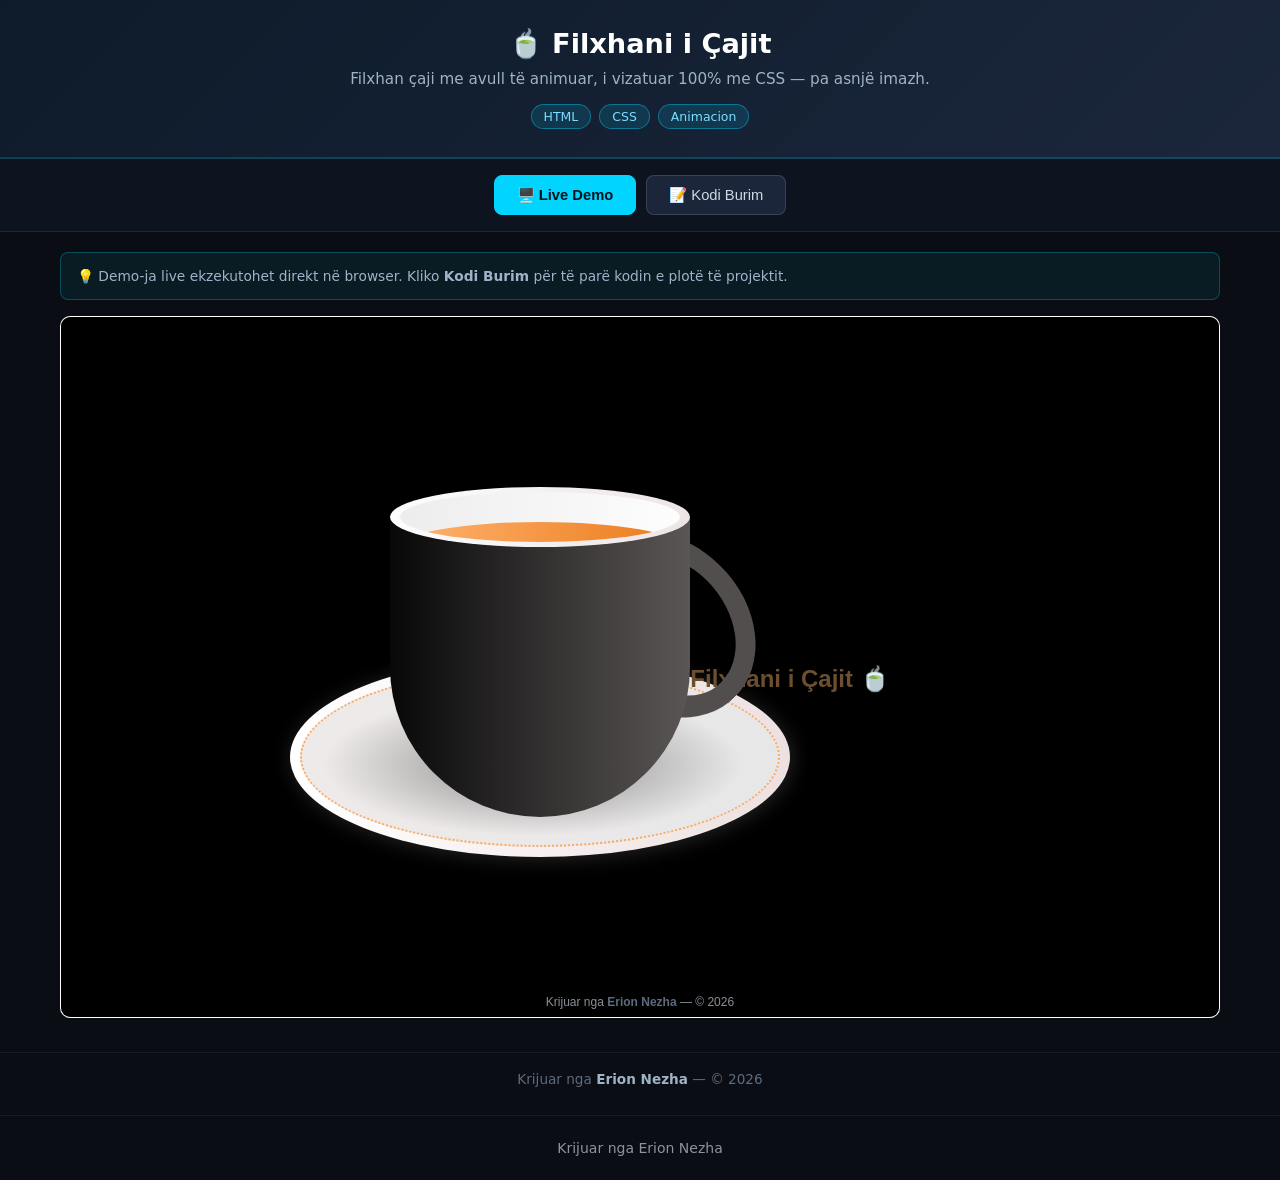
<file: index.html>
<!-- Created by Erion Nezha — © 2026 All rights reserved -->
<!DOCTYPE html>
<html lang="sq">
<head>
<meta charset="UTF-8">
<meta name="viewport" content="width=device-width, initial-scale=1.0">
<title>Filxhani i Çajit — Erion Nezha</title>
<style>
*{box-sizing:border-box;margin:0;padding:0}
body{background:#0a0e14;color:#e6e6e6;font-family:'Segoe UI',system-ui,sans-serif;min-height:100vh;display:flex;flex-direction:column}
header.top{background:linear-gradient(135deg,#0d1b2a,#1b263b);padding:28px 20px;text-align:center;border-bottom:2px solid #00d4ff33}
header.top h1{font-size:1.7rem;color:#fff;margin-bottom:8px}
header.top p{color:#9fb3c8;max-width:760px;margin:0 auto 12px;line-height:1.55;font-size:.95rem}
.badges{display:flex;gap:8px;justify-content:center;flex-wrap:wrap}
.badge{background:#00d4ff22;border:1px solid #00d4ff66;color:#7fdbff;padding:4px 12px;border-radius:20px;font-size:.78rem}
.tabs{display:flex;gap:10px;justify-content:center;padding:16px;background:#0d1420;border-bottom:1px solid #ffffff14}
.tabs button{background:#1b263b;color:#cfd8e3;border:1px solid #ffffff22;padding:10px 22px;border-radius:8px;cursor:pointer;font-size:.92rem;transition:.2s}
.tabs button.active,.tabs button:hover{background:#00d4ff;color:#04121a;border-color:#00d4ff;font-weight:600}
main{flex:1;padding:20px;max-width:1200px;width:100%;margin:0 auto}
.panel{display:none}
.panel.active{display:block}
iframe.demo{width:100%;height:78vh;border:1px solid #ffffff22;border-radius:10px;background:#fff}
.codewrap{display:flex;gap:0;border:1px solid #ffffff22;border-radius:10px;overflow:hidden;height:78vh;background:#0d1117}
.tree{width:250px;min-width:200px;background:#0d1420;border-right:1px solid #ffffff14;overflow-y:auto;padding:12px;font-size:.82rem}
.tree .tfile{padding:5px 8px;border-radius:5px;cursor:pointer;color:#9fb3c8;white-space:nowrap;overflow:hidden;text-overflow:ellipsis}
.tree .tfile:hover{background:#ffffff10;color:#fff}
.tree .tfile.active{background:#00d4ff26;color:#7fdbff}
.tree .tdir{color:#5c6b7f;font-weight:600;margin-top:8px;font-size:.75rem;text-transform:uppercase;letter-spacing:.5px}
.codeview{flex:1;overflow:auto;padding:0;position:relative}
.codeview pre{padding:16px;font-family:'Consolas','Fira Code',monospace;font-size:.82rem;line-height:1.6;color:#d6deeb;white-space:pre}
.codeview .lineno{color:#4a5568;user-select:none;margin-right:12px;display:inline-block;width:32px;text-align:right}
.codeview img.preview{max-width:100%;padding:20px}
.cbar{display:flex;gap:8px;align-items:center;padding:10px 14px;background:#0d1420;border-bottom:1px solid #ffffff14;font-size:.82rem;color:#9fb3c8;overflow-x:auto}
.ctab{padding:6px 14px;border-radius:6px;cursor:pointer;white-space:nowrap;border:1px solid transparent}
.ctab:hover{background:#ffffff10}
.ctab.active{background:#00d4ff26;color:#7fdbff;border-color:#00d4ff55}
footer{text-align:center;padding:18px;color:#5c6b7f;font-size:.85rem;border-top:1px solid #ffffff10;margin-top:10px}
footer strong{color:#9fb3c8}
.term{background:#05070a;border:1px solid #00ff8833;border-radius:10px;overflow:hidden;height:78vh;display:flex;flex-direction:column}
.term-head{background:#0d1420;padding:10px 14px;display:flex;align-items:center;gap:8px;border-bottom:1px solid #ffffff14}
.dot{width:12px;height:12px;border-radius:50%}
.term-title{color:#9fb3c8;font-size:.82rem;margin-left:6px;flex:1}
.replay{background:#00ff8822;border:1px solid #00ff8866;color:#7dffb0;padding:5px 14px;border-radius:6px;cursor:pointer;font-size:.8rem}
.replay:hover{background:#00ff8844}
#term-body{flex:1;overflow-y:auto;padding:16px;font-family:'Consolas',monospace;font-size:.88rem;line-height:1.7;color:#33ff88;white-space:pre-wrap;word-break:break-word}
#term-body .inp{color:#ffd75c}
#term-body .dim{color:#4a6b57}
.cursor{display:inline-block;width:9px;height:17px;background:#33ff88;vertical-align:-3px;animation:blink 1s infinite}
@keyframes blink{50%{opacity:0}}
.split{display:grid;grid-template-columns:1fr 1fr;gap:16px}
.split .term,.split .codewrap{height:78vh}
@media(max-width:860px){.split{grid-template-columns:1fr}.codewrap{flex-direction:column}.tree{width:100%;max-height:150px;border-right:none;border-bottom:1px solid #ffffff14}}
.kw{color:#ff7edb}.st{color:#ffd75c}.cm{color:#5c6b7f;font-style:italic}.fn{color:#7fdbff}.nm{color:#f78c6c}
.note{background:#00d4ff12;border:1px solid #00d4ff44;border-radius:8px;padding:12px 16px;margin-bottom:16px;font-size:.86rem;color:#9fb3c8;line-height:1.6}
</style>
</head>
<body>
<header class="top">
<h1>🍵 Filxhani i Çajit</h1>
<p>Filxhan çaji me avull të animuar, i vizatuar 100% me CSS — pa asnjë imazh.</p>
<div class="badges"><span class="badge">HTML</span><span class="badge">CSS</span><span class="badge">Animacion</span></div>
</header>
<div class="tabs">
<button class="active" onclick="show('demo',this)">🖥️ Live Demo</button>
<button onclick="show('code',this)">📝 Kodi Burim</button>
</div>
<main>
<div class="note">💡 Demo-ja live ekzekutohet direkt në browser. Kliko <strong>Kodi Burim</strong> për të parë kodin e plotë të projektit.</div>
<div id="p-demo" class="panel active"><iframe class="demo" src="demo/index.html" title="Live demo"></iframe></div>
<div id="p-code" class="panel"><div class="codewrap">
<aside class="tree" id="tree"></aside>
<div class="codeview"><div class="cbar" id="cbar"></div><div id="codebox"><pre></pre></div></div>
</div></div>
</main>
<footer>Krijuar nga <strong>Erion Nezha</strong> — © 2026</footer>
<script>
const TREE={"dirs": [], "files": ["index.html", "style.css"]};
const CODEDIR="demo";
const IMG=/\.(png|jpe?g|gif|svg|webp|ico|bmp)$/i;
function show(id,btn){document.querySelectorAll('.panel').forEach(p=>p.classList.remove('active'));document.getElementById('p-'+id).classList.add('active');document.querySelectorAll('.tabs button').forEach(b=>b.classList.remove('active'));btn.classList.add('active');}
function buildTree(){
  const t=document.getElementById('tree');let html='';
  const walk=(node,prefix)=>{node.dirs.forEach(d=>{html+='<div class="tdir">📁 '+prefix+d.name+'</div>';walk(d,prefix+d.name+'/');});node.files.forEach(f=>{html+='<div class="tfile" data-p="'+prefix+f+'">📄 '+f+'</div>';});};
  walk(TREE,'');t.innerHTML=html;
  t.querySelectorAll('.tfile').forEach(el=>el.onclick=()=>openFile(el.dataset.p,el));
  const first=t.querySelector('.tfile');if(first)openFile(first.dataset.p,first);
}
async function openFile(path,el){
  document.querySelectorAll('.tfile').forEach(e=>e.classList.remove('active'));el.classList.add('active');
  document.getElementById('cbar').textContent=path;
  const box=document.getElementById('codebox');
  if(IMG.test(path)){box.innerHTML='<img class="preview" src="'+CODEDIR+'/'+path+'">';return;}
  try{const r=await fetch(CODEDIR+'/'+path);const txt=await r.text();
    box.innerHTML='<pre>'+hl(txt,path.split('.').pop())+'</pre>';
  }catch(e){box.innerHTML='<pre>Deshtoi leximi i file-it.</pre>';}
}

function hl(code,lang){
  const esc=s=>s.replace(/&/g,'&amp;').replace(/</g,'&lt;').replace(/>/g,'&gt;');
  const tok=/(\/\/[^\n]*|\/\*[\s\S]*?\*\/|#[^\n]*|<!--[\s\S]*?-->)|("[^"\n]*"|'[^'\n]*')|\b(import|from|as|def|return|if|elif|else|for|while|in|not|and|or|class|try|except|finally|with|lambda|pass|break|continue|print|public|private|protected|static|void|int|float|double|char|long|short|boolean|new|this|null|true|false|extends|implements|package|throws|struct|include|switch|case|default|do|sizeof|typedef|const|unsigned|using|namespace|cin|cout|endl|int main|string|System|out|println|var|let|function|=>)\b|\b(\d+(\.\d+)?)\b/g;
  let out='',last=0,m;
  while((m=tok.exec(code))!==null){
    out+=esc(code.slice(last,m.index));
    const cls=m[1]?'cm':m[2]?'st':m[3]?'kw':'nm';
    out+='<span class="'+cls+'">'+esc(m[0])+'</span>';
    last=m.index+m[0].length;
  }
  out+=esc(code.slice(last));
  return out.split('\n').map((l,i)=>'<span class="lineno">'+(i+1)+'</span>'+(l||' ')).join('\n');
}

buildTree();
</script>
<footer style="text-align:center;padding:24px 16px;color:#8b949e;font-family:system-ui,sans-serif;font-size:14px;">Krijuar nga Erion Nezha</footer>
</body>
</html>
</file>
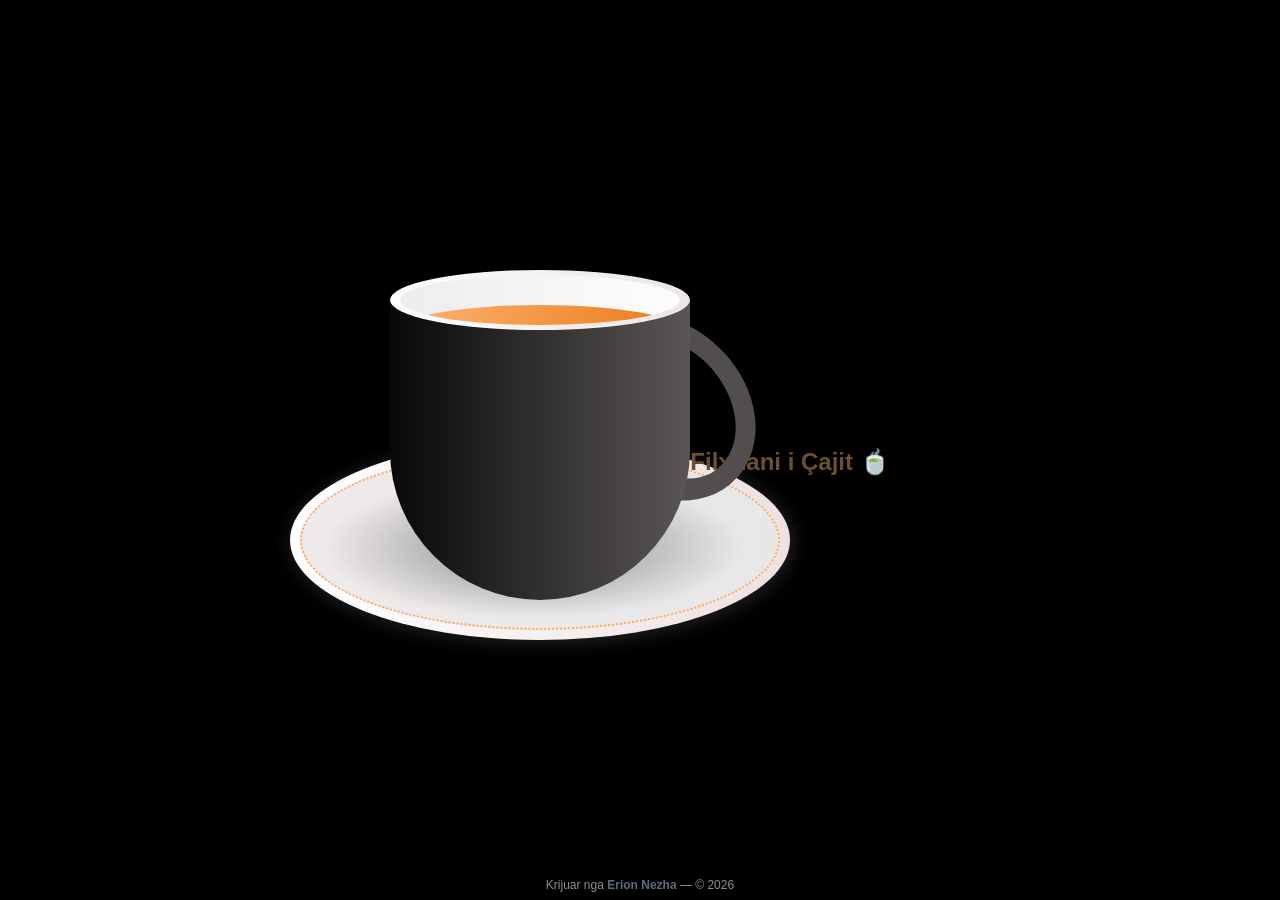
<file: demo/index.html>
<!-- Created by Erion Nezha — © 2026 All rights reserved -->
<!DOCTYPE html>
<html lang="sq">
<head>
<meta charset="UTF-8">
<meta name="viewport" content="width=device-width, initial-scale=1.0">
<title>Filxhani i Çajit — Art me CSS</title>
<link rel="stylesheet" href="style.css">
</head>
<body>
<div class="tea-cup-container">
        <div class="cup-handle"></div>
      
        <div class="tea-cup">
          <div class="top-shape">
      
            <div class="tea-smoke">
              <span style="--i:1;"></span>
              <span style="--i:9;"></span>
              <span style="--i:4;"></span>
              <span style="--i:5;"></span>
              <span style="--i:3;"></span>
              <span style="--i:8;"></span>
              <span style="--i:2;"></span>
              <span style="--i:7;"></span>
              <span style="--i:6;"></span>
              <span style="--i:10;"></span>
            </div>
      
            <div class="circle">
              <div class="tea"></div>
            </div>
          </div>
        </div>
      
        <div class="cup-platte"></div>
      </div>
<h2 class="tea-title">Filxhani i Çajit 🍵</h2>
<footer class="credit">Krijuar nga <strong>Erion Nezha</strong> — © 2026</footer>
</body>
</html>
</file>
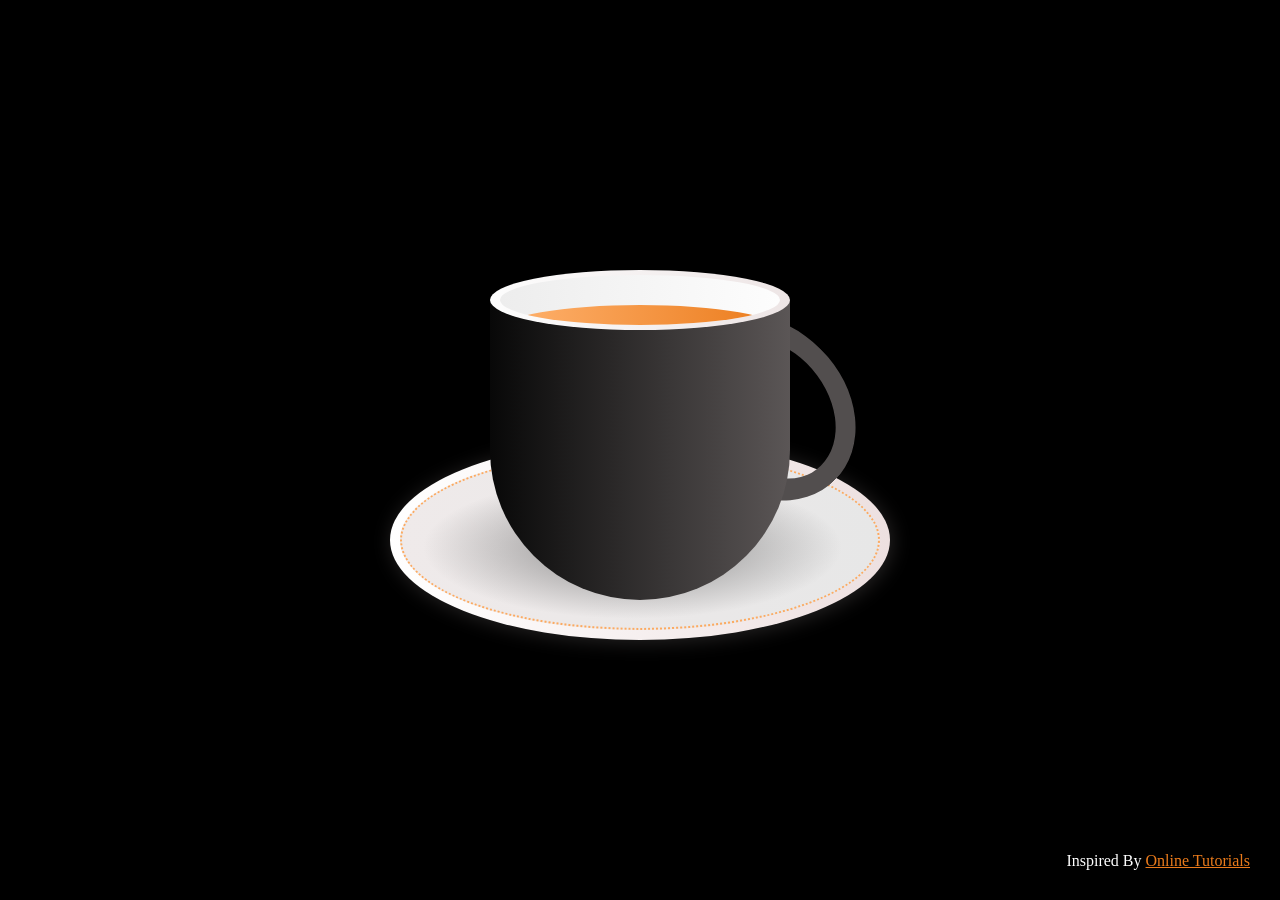
<file: original/index.html>
<!DOCTYPE html>
<html lang="en">
<head>
    <meta charset="UTF-8">
    <meta name="viewport" content="width=device-width, initial-scale=1.0">
    <title>Tea Cup With HTML & CSS</title>
    <link rel="stylesheet" href="style.css">
</head>
<body>
    <div class="tea-cup-container">
        <div class="cup-handle"></div>
      
        <div class="tea-cup">
          <div class="top-shape">
      
            <div class="tea-smoke">
              <span style="--i:1;"></span>
              <span style="--i:9;"></span>
              <span style="--i:4;"></span>
              <span style="--i:5;"></span>
              <span style="--i:3;"></span>
              <span style="--i:8;"></span>
              <span style="--i:2;"></span>
              <span style="--i:7;"></span>
              <span style="--i:6;"></span>
              <span style="--i:10;"></span>
            </div>
      
            <div class="circle">
              <div class="tea"></div>
            </div>
          </div>
        </div>
      
        <div class="cup-platte"></div>
      </div>
      
      
      <!-- Inspired By -->
      <div class="inspired-text">Inspired By <a href="https://www.youtube.com/watch?v=_jOqYe0eFqY" target="_blank">Online Tutorials</a> 
      </div>
</body>
</html>
</file>
<file: demo/style.css>
* {
    margin: 0;
    padding: 0;
  }
  body {
    background: #000000;
    display: flex;
    justify-content: center;
    align-items: center;
    width: 100%;
    min-height: 100vh;
  }
  .tea-cup-container {
    position: relative;
  }
  .tea-cup {
    position: relative;
    width: 300px;
    height: 300px;
    background: linear-gradient(to right, #080808, #5b5656);
    border-bottom-left-radius: 50%;
    border-bottom-right-radius: 50%;
  }
  .cup-handle {
    position: absolute;
    top: 25px;
    right: -75px;
    height: 120px;
    width: 160px;
    border-radius: 50%;
    border: 20px solid #524e4e;
    border-left: 25px solid transparent;
    border-bottom: 25px solid transparent;
    transform: rotate(45deg);
  }
  .top-shape {
    position: absolute;
    top: -30px;
    left: 0;
    height: 60px;
    width: 100%;
    background: linear-gradient(to right, #fdfdfd, #ede5e5);
    border-radius: 50%;
  }
  .circle {
    position: absolute;
    top: 5px;
    left: 10px;
    height: 50px;
    width: calc(100% - 20px);
    background: linear-gradient(to left, #fdfdfd, #ededed);
    border-radius: 50%;
    overflow: hidden;
  }
  .tea {
    position: absolute;
    bottom: -30px;
    left: 0;
    background: linear-gradient(to left, #eb7b1b, #ffb370);
    height: 100%;
    width: 100%;
    border-radius: 50%;
    animation: tea-move 3s linear infinite alternate;
  }
  @keyframes tea-move {
    0% {
      transform: scale(0, 0);
    }
    20% {
      transform: scale(1.1, 1.1);
    }
    50% {
      transform: scale(1.2, 1.2);
    }
    100% {
      transform: scale(1.1, 1.1);
    }
  }
  .cup-platte {
    position: absolute;
    left: -100px;
    bottom: -40px;
    background: linear-gradient(to left, #ede0e0, #ffffff);
    box-shadow: 2px 2px 20px #f0e5e529;
    width: 500px;
    height: 200px;
    border-radius: 50%;
    z-index: -1;
  }
  .cup-platte::before {
    content: "";
    position: absolute;
    top: 10px;
    bottom: 10px;
    left: 10px;
    right: 10px;
    background: linear-gradient(to left, #e7e7e7, #efeaea);
    border-radius: 50%;
    border: 2px dotted #fcaa61;
  }
  .cup-platte::after {
    content: "";
    position: absolute;
    top: 30px;
    bottom: 15px;
    left: 15px;
    right: 30px;
    background: radial-gradient(#66666666 30%, transparent, transparent);
    border-radius: 50%;
  }
  
  .tea-smoke {
    position: relative;
    z-index: 1;
    padding: 0 30px;
    display: flex;
  }
  .tea-smoke span {
    width: 2px;
    height: 100px;
    background: linear-gradient(to left, #d4d4d429, #f7e0cca3);
    display: block;
    border-radius: 50%;
    animation: spear-smoke 5s linear infinite;
    opacity: 0;
    filter: blur(8px);
    padding: 0 10px;
    animation-delay: calc(var(--i) * -0.5s);
  }
  
  @keyframes spear-smoke {
    0% {
      transform: translateY(-40px) scaleX(1);
    }
    20% {
      opacity: 1;
    }
    50% {
      transform: translateY(-100px) scaleX(4);
      background: linear-gradient(to left, #ffffff29, rgba(233, 202, 182, 0.64));
    }
    80% {
      transform: translateY(-180px) scaleX(6);
    }
    90% {
      opacity: 0;
    }
    100% {
      transform: translateY(-300px) scaleX(8);
    }
  }
  
  
  /*Inspired By*/
  .inspired-text {
      display: block;
      position: absolute;
      bottom: 30px;
      right: 30px;
      color: #fff;
  }
  .inspired-text a {
      color: #eb7b1b;
  }
.credit{position:fixed;bottom:8px;left:0;right:0;text-align:center;font-size:12px;color:#8a8f98;font-family:sans-serif;z-index:99;pointer-events:none}
.credit strong{color:#5c6b7f}

.tea-title{text-align:center;font-family:sans-serif;color:#6b4f2e;margin-top:24px}
</file>
<file: original/style.css>
* {
    margin: 0;
    padding: 0;
  }
  body {
    background: #000000;
    display: flex;
    justify-content: center;
    align-items: center;
    width: 100%;
    min-height: 100vh;
  }
  .tea-cup-container {
    position: relative;
  }
  .tea-cup {
    position: relative;
    width: 300px;
    height: 300px;
    background: linear-gradient(to right, #080808, #5b5656);
    border-bottom-left-radius: 50%;
    border-bottom-right-radius: 50%;
  }
  .cup-handle {
    position: absolute;
    top: 25px;
    right: -75px;
    height: 120px;
    width: 160px;
    border-radius: 50%;
    border: 20px solid #524e4e;
    border-left: 25px solid transparent;
    border-bottom: 25px solid transparent;
    transform: rotate(45deg);
  }
  .top-shape {
    position: absolute;
    top: -30px;
    left: 0;
    height: 60px;
    width: 100%;
    background: linear-gradient(to right, #fdfdfd, #ede5e5);
    border-radius: 50%;
  }
  .circle {
    position: absolute;
    top: 5px;
    left: 10px;
    height: 50px;
    width: calc(100% - 20px);
    background: linear-gradient(to left, #fdfdfd, #ededed);
    border-radius: 50%;
    overflow: hidden;
  }
  .tea {
    position: absolute;
    bottom: -30px;
    left: 0;
    background: linear-gradient(to left, #eb7b1b, #ffb370);
    height: 100%;
    width: 100%;
    border-radius: 50%;
    animation: tea-move 3s linear infinite alternate;
  }
  @keyframes tea-move {
    0% {
      transform: scale(0, 0);
    }
    20% {
      transform: scale(1.1, 1.1);
    }
    50% {
      transform: scale(1.2, 1.2);
    }
    100% {
      transform: scale(1.1, 1.1);
    }
  }
  .cup-platte {
    position: absolute;
    left: -100px;
    bottom: -40px;
    background: linear-gradient(to left, #ede0e0, #ffffff);
    box-shadow: 2px 2px 20px #f0e5e529;
    width: 500px;
    height: 200px;
    border-radius: 50%;
    z-index: -1;
  }
  .cup-platte::before {
    content: "";
    position: absolute;
    top: 10px;
    bottom: 10px;
    left: 10px;
    right: 10px;
    background: linear-gradient(to left, #e7e7e7, #efeaea);
    border-radius: 50%;
    border: 2px dotted #fcaa61;
  }
  .cup-platte::after {
    content: "";
    position: absolute;
    top: 30px;
    bottom: 15px;
    left: 15px;
    right: 30px;
    background: radial-gradient(#66666666 30%, transparent, transparent);
    border-radius: 50%;
  }
  
  .tea-smoke {
    position: relative;
    z-index: 1;
    padding: 0 30px;
    display: flex;
  }
  .tea-smoke span {
    width: 2px;
    height: 100px;
    background: linear-gradient(to left, #d4d4d429, #f7e0cca3);
    display: block;
    border-radius: 50%;
    animation: spear-smoke 5s linear infinite;
    opacity: 0;
    filter: blur(8px);
    padding: 0 10px;
    animation-delay: calc(var(--i) * -0.5s);
  }
  
  @keyframes spear-smoke {
    0% {
      transform: translateY(-40px) scaleX(1);
    }
    20% {
      opacity: 1;
    }
    50% {
      transform: translateY(-100px) scaleX(4);
      background: linear-gradient(to left, #ffffff29, rgba(233, 202, 182, 0.64));
    }
    80% {
      transform: translateY(-180px) scaleX(6);
    }
    90% {
      opacity: 0;
    }
    100% {
      transform: translateY(-300px) scaleX(8);
    }
  }
  
  
  /*Inspired By*/
  .inspired-text {
      display: block;
      position: absolute;
      bottom: 30px;
      right: 30px;
      color: #fff;
  }
  .inspired-text a {
      color: #eb7b1b;
  }
</file>
